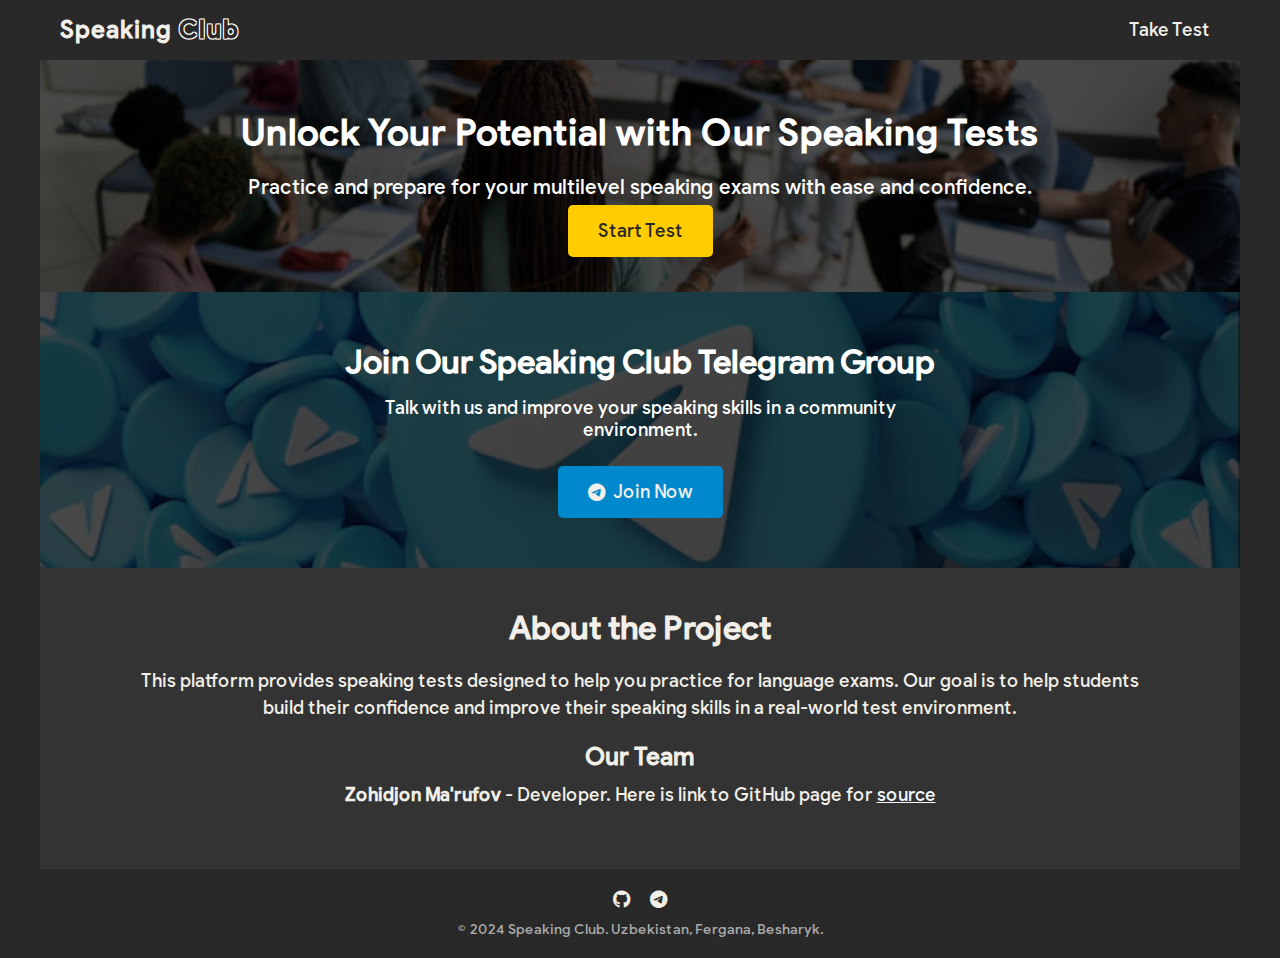
<file: index.html>
<!DOCTYPE html>
<html lang="en">
  <head>
    <meta charset="UTF-8" />
    <meta name="viewport" content="width=device-width, initial-scale=1.0" />
    <title>Home | SC</title>
    <link rel="stylesheet" href="css/index.css" />
    <link
      rel="shortcut icon"
      href="favicon/apple-touch-icon.png"
      type="image/x-icon"
    />
    <link
      rel="stylesheet"
      href="https://cdnjs.cloudflare.com/ajax/libs/font-awesome/6.0.0-beta3/css/all.min.css"
    />
  </head>
  <body>
    <!-- Navbar -->
    <nav>
      <div id="logo">
        <h1>Speaking <span class="transparent">Club</span></h1>
      </div>
      <!-- Toggle checkbox and label for menu icon -->
      <input type="checkbox" id="menu-toggle" />
      <label for="menu-toggle" class="menu-icon">
        <i class="fas fa-bars"></i>
      </label>
      <!-- Navigation menu items -->
      <ul class="nav-links">
        <li><a href="test.html">Take Test</a></li>
      </ul>
    </nav>

    <!-- Hero Section -->
    <section id="hero">
      <div class="hero-content">
        <h1>Unlock Your Potential with Our Speaking Tests</h1>
        <p>
          Practice and prepare for your multilevel speaking exams with ease and
          confidence.
        </p>
        <a href="test.html" class="button">Start Test</a>
      </div>
    </section>

    <!-- Telegram Invite Section -->
    <section id="join-telegram">
      <div class="telegram-content">
        <h2>Join Our Speaking Club Telegram Group</h2>
        <p>
          Talk with us and improve your speaking skills in a community
          environment.
        </p>
        <a
          href="https://t.me/+FdHJN5UWETxjYTYy"
          target="_blank"
          class="telegram-link"
        >
          <i class="fab fa-telegram-plane"></i> Join Now
        </a>
      </div>
    </section>

    <section id="about">
      <div class="about-content">
        <h2>About the Project</h2>
        <p>
          This platform provides speaking tests designed to help you practice
          for language exams. Our goal is to help students build their
          confidence and improve their speaking skills in a real-world test
          environment.
        </p>
        <h3>Our Team</h3>
        <p>
          <b>Zohidjon Ma'rufov</b> - Developer. Here is link to GitHub page for
          <a
            href="https://github.com/zohidjondev/speaking-club"
            style="color: aliceblue"
            >source</a
          >
        </p>
      </div>
    </section>

    <!-- Footer -->
    <footer>
      <div class="footer-links">
        <a href="https://github.com/zohidjondev/speaking-club" target="_blank"
          ><i class="fa-brands fa-github"></i
        ></a>
        <a href="https://t.me/+FdHJN5UWETxjYTYy" target="_blank"
          ><i class="fab fa-telegram-plane"></i
        ></a>
      </div>
      <p>&copy; 2024 Speaking Club. Uzbekistan, Fergana, Besharyk.</p>
    </footer>

    <script src="app.js"></script>
  </body>
</html>
</file>
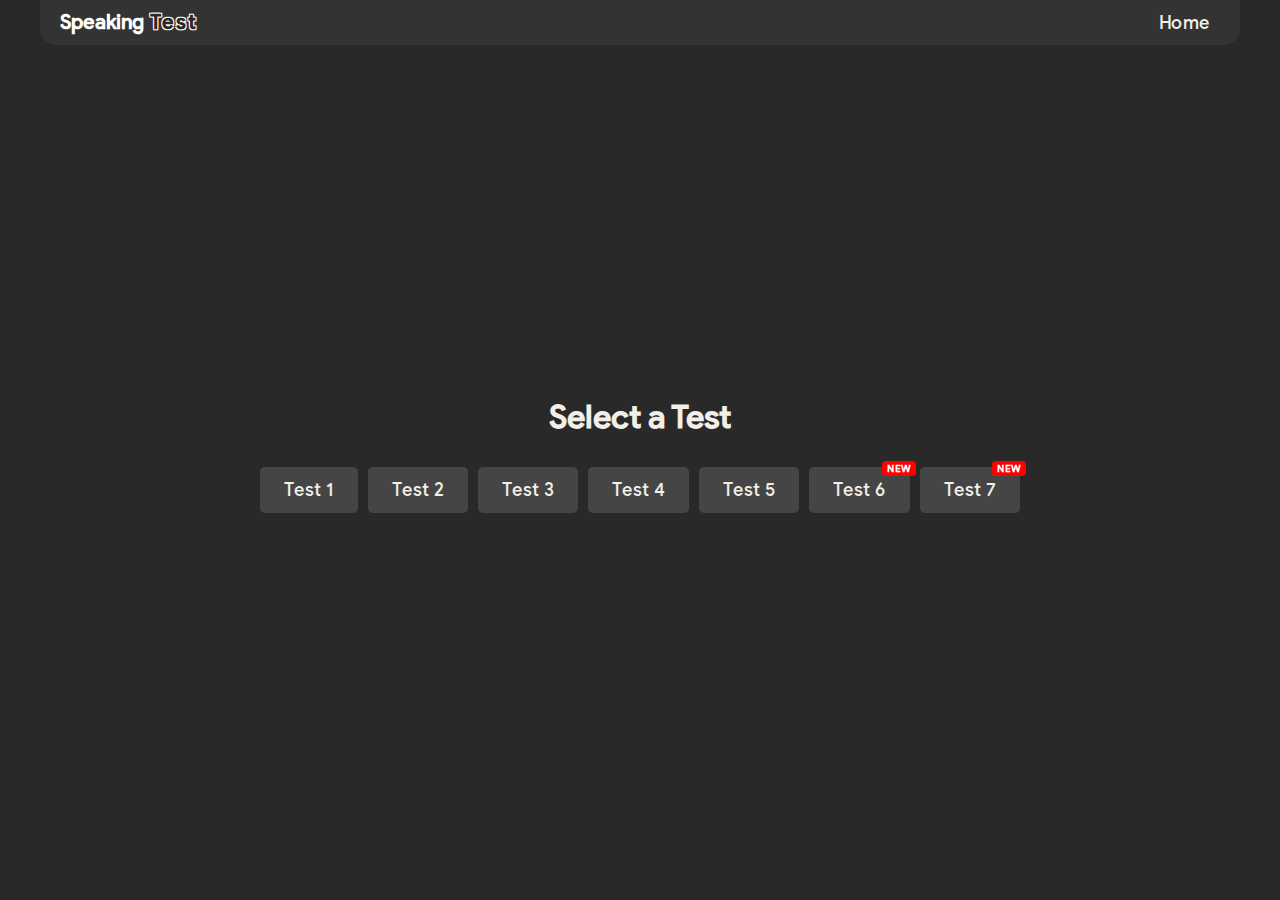
<file: test.html>
<!DOCTYPE html>
<html lang="en">
  <head>
    <meta charset="UTF-8" />
    <meta name="viewport" content="width=device-width, initial-scale=1.0" />
    <title>Test | SC</title>
    <link rel="stylesheet" href="css/test.css" />
    <link
      rel="shortcut icon"
      href="favicon/apple-touch-icon.png"
      type="image/x-icon"
    />
  </head>
  <body>
    <header>
      <nav>
        <div id="logo">
          <h1>Speaking <span class="transparent">Test</span></h1>
        </div>
        <ul class="nav-links">
          <li>
            <a href="index.html">Home</a>
          </li>
        </ul>
      </nav>
    </header>

    <main>
      <div id="start-menu">
        <h2>Select a Test</h2>
        <div id="button-container">
          <button onclick="startTest('Test1')" class="testButton">
            Test 1
          </button>
          <button onclick="startTest('Test2')" class="testButton">
            Test 2
          </button>
          <button onclick="startTest('Test3')" class="testButton">
            Test 3
          </button>
          <button onclick="startTest('Test4')" class="testButton">
            Test 4
          </button>
          <button onclick="startTest('Test5')" class="testButton ">
            Test 5
          </button>
          <button onclick="startTest('Test6')" class="testButton new-btn-label">
            Test 6
          </button>
          <button onclick="startTest('Test7')" class="testButton new-btn-label">
            Test 7
          </button>
        </div>
      </div>

      <div id="test-container" class="hidden">
        <button id="skip-button" class="hidden">Skip Intro</button>
        <div id="timer-container">
          <div id="timer"></div>
        </div>
        <div id="instruction-container">
          <div id="instruction">Answer the question</div>
        </div>
        <div id="question-container">
          <div id="question-display"></div>
        </div>
        <div id="image-container">
          <div id="image-display"></div>
        </div>
        <div id="main-message"></div>
      </div>
    </main>

    <script src="app.js"></script>
  </body>
</html>
</file>
<file: css/index.css>
@font-face {
  font-family: Google;
  src: url(fonts/GoogleSans/GoogleSans-Medium.ttf);
} /* General Styles */
* {
  margin: 0;
  padding: 0;
  box-sizing: border-box;
  font-family: "Google", sans-serif;
  transition: all 300ms ease;
  user-select: #fff;
}

*::selection {
  background-color: #ffcc00;
  color: #292929;
}

body {
  background-color: #292929;
  color: #f1efe7;
  display: flex;
  flex-direction: column;
  align-items: center;
  margin: 0;
}

#logo h1 {
  font-size: 24px;
  color: #f1efe7;
  user-select: none;
}

h1 {
  font-size: 3em;
  color: white;
  letter-spacing: 1px;
}
.transparent {
  color: #292929;
  letter-spacing: 2px;
  text-shadow: -1px -1px 0 white, 1px -1px 0 white, -1px 1px 0 white,
    1px 1px 0 white;
}

/* Navbar */
nav {
  width: 100%;
  max-width: 1200px;
  background-color: #292929;
  padding: 15px 20px;
  display: flex;
  justify-content: space-between;
  align-items: center;
  position: relative;
}

/* Hide the checkbox */
#menu-toggle {
  display: none;
}

/* Menu icon styles */
.menu-icon {
  display: none;
  color: #f1efe7;
  font-size: 24px;
  cursor: pointer;
}

ul.nav-links {
  list-style: none;
  display: flex;
  gap: 20px;
}

ul.nav-links li a {
  color: #f1efe7;
  text-decoration: none;
  font-size: 18px;
  padding: 5px 10px;
  border-radius: 5px;
}

ul.nav-links li a:hover {
  background-color: #ffcc00;
  color: #292929;
}

/* Hero Section */
#hero {
  position: relative;
  width: 100%;
  background-image: url("../images/hero-bg.jpg"); /* Replace with the path to your hero background image */
  background-size: cover;
  background-position: center;
  padding: 50px 20px;
  display: flex;
  justify-content: center;
  align-items: center;
  color: #f1efe7;
  text-align: center;
  overflow: hidden;
  max-width: 1200px;
}

#hero::before {
  content: "";
  position: absolute;
  top: 0;
  left: 0;
  width: 100%;
  height: 100%;
  background-color: rgba(0, 0, 0, 0.7); /* Dark overlay with 0.3 opacity */
  z-index: 1;
}

.hero-content {
  position: relative;
  z-index: 2; /* Ensures content is above the overlay */
}

.hero-content h1 {
  font-size: 36px;
  margin-bottom: 20px;
  color: #ffffff; /* Bright white text */
}

.hero-content p {
  font-size: 20px;
  margin-bottom: 20px;
  color: #ffffff; /* Bright white text */
}

.hero-content button {
  background-color: #ffcc00;
  color: #292929;
  border: none;
  padding: 15px 30px;
  font-size: 18px;
  border-radius: 5px;
  cursor: pointer;
  transition: background-color 0.3s ease;
}

.hero-content button a {
  color: #292929;
  text-decoration: none;
}

.hero-content button:hover {
  background-color: #f1efe7;
  color: #454545;
}

.button {
  background-color: #ffcc00;
  color: #292929;
  padding: 15px 30px;
  font-size: 18px;
  text-decoration: none;
  border-radius: 5px;
  transition: background-color 0.3s ease;
}

.button:hover {
  background-color: #f1efe7;
  color: #454545;
}

/* Telegram Section */
#join-telegram {
  position: relative;
  width: 100%;
  background-image: url("../images/telgram-bg.avif"); /* Replace with the path to your background image */
  background-size: cover;
  background-position: center;
  padding: 50px 20px;
  color: #f1efe7;
  display: flex;
  justify-content: center;
  align-items: center;
  max-width: 1200px;
}

#join-telegram::before {
  content: "";
  position: absolute;
  top: 0;
  left: 0;
  width: 100%;
  height: 100%;
  background-color: rgba(0, 0, 0, 0.7); /* Dark overlay with 0.7 opacity */
  z-index: 1;
}

.telegram-content {
  text-align: center;
  max-width: 600px;
  z-index: 2; /* Ensures content is above the overlay */
}

.telegram-content h2 {
  font-size: 32px;
  margin-bottom: 15px;
  color: #ffffff; /* Bright white text */
}

.telegram-content p {
  font-size: 18px;
  margin-bottom: 25px;
  color: #ffffff; /* Bright white text */
}

.telegram-link {
  display: inline-flex;
  align-items: center;
  background-color: #0088cc;
  color: #f1efe7;
  padding: 15px 30px;
  font-size: 18px;
  text-decoration: none;
  border-radius: 5px;
  transition: background-color 0.3s ease;
  z-index: 2;
}

.telegram-link i {
  margin-right: 8px;
}

.telegram-link:hover {
  background-color: #006699;
}
/* About Section */
#about {
  width: 100%;
  background-color: #333333;
  padding: 40px 20px;
  color: #f1efe7;
  max-width: 1200px;
  text-align: center;
}

.about-content {
  max-width: 1000px; /* Limit the text width for better readability */
  margin: auto;
}

.about-content h2 {
  font-size: 32px;
  margin-bottom: 20px;
}

.about-content p {
  font-size: 18px;
  line-height: 1.5;
  margin-bottom: 20px;
}

.about-content h3 {
  font-size: 24px;
  margin-bottom: 10px;
}

/* Footer */
footer {
  width: 100%;
  background-color: #292929;
  padding: 20px;
  color: #f1efe7;
  text-align: center;
  max-width: 1200px;
  font-size: 16px;
}

footer .footer-links {
  display: flex;
  justify-content: center;
  gap: 20px;
  margin-bottom: 10px;
}

footer .footer-links a {
  color: #f1efe7;
  text-decoration: none;
  font-size: 18px;
}

footer .footer-links a:hover {
  color: #ffcc00; /* Hover color for footer links */
}

footer p {
  margin: 0;
  font-size: 14px;
  color: #aaa;
}
/* Media Queries */
@media (max-width: 992px) {
  #hero h1 {
    font-size: 32px;
  }

  .telegram-content h2 {
    font-size: 28px;
  }

  .telegram-content p {
    font-size: 16px;
  }
}

@media (max-width: 480px) {
  .hero-content h1 {
    font-size: 28px;
  }

  .hero-content p {
    font-size: 16px;
  }

  .telegram-content h2 {
    font-size: 24px;
  }

  .telegram-link {
    padding: 10px 15px;
    font-size: 14px;
  }
}
</file>
<file: css/test.css>
/* Fonts */
@font-face {
  font-family: Google;
  src: url(fonts/GoogleSans/GoogleSans-Medium.ttf);
}

/* General Styles */
* {
  margin: 0;
  padding: 0;
  box-sizing: border-box;
  font-family: "Google", sans-serif;
  transition: all 300ms ease;
  *::selection {
    background-color: #ffcc00;
    color: #292929;
  }
}

body {
  background-color: #292929;
  color: #f1efe7;
  display: flex;
  flex-direction: column;
  align-items: center;
  justify-content: center;
  height: 100vh;
  overflow-x: hidden;
}

/* Shared Button Styles */
button,
.testButton {
  background-color: #454545;
  color: #f1efe7;
  border: none;
  padding: 12px 24px;
  font-size: 18px;
  cursor: pointer;
  border-radius: 5px;
  transition: background-color 0.3s ease;
}

button:hover,
.testButton:hover {
  background-color: #f1efe7;
  color: #454545;
}
ul.nav-links {
  list-style: none;
  gap: 20px;
}

ul.nav-links li a {
  color: #f1efe7;
  text-decoration: none;
  font-size: 18px;
  padding: 5px 10px;
  border-radius: 5px;
}

ul.nav-links li a:hover {
  background-color: #ffcc00;
  color: #292929;
}
.transparent {
  color: #292929;
  letter-spacing: 2px;
  text-shadow: -1px -1px 0 white, 1px -1px 0 white, -1px 1px 0 white,
    1px 1px 0 white;
}

/* Layout Containers */
#start-menu,
#test-container,
#instruction-container,
#timer-container {
  text-align: center;
}

#test-container {
  width: 90%;
  max-width: 1100px;
}

#timer-container {
  /* background-color: #1f1f1f; */
  font-size: 50px;
  color: #ffcc00;
}

#instruction-container {
  background-color: #333333;
  font-size: 24px;
  border-radius: 0.9rem;
}

/* Question Styles */
#question-container,
#image-container {
  background-color: #292929;
  padding: 20px;
  font-size: 34px;
  line-height: 1.2;
  color: #e0e0e0;
}

#image-container {
  text-align: center;
}

/* Image Styles */
.image-side-by-side {
  width: 100%;
  object-fit: contain;
  margin: 10px 0;
  border-radius: 1rem;
  box-shadow: rgba(0, 0, 0, 0.35) 0px 5px 15px;
  margin-right: 20px;
}

img {
  width: 100%;
  max-width: 400px;
  height: auto;
}

/* Part Indicator Styles */
#part-indicator {
  text-align: center;
  margin-bottom: 20px;
}

.part-label {
  display: inline-block;
  padding: 10px 20px;
  margin: 0 5px;
  font-size: 18px;
  background-color: #454545;
  color: #f1efe7;
  border-radius: 5px;
}

.part-label.active {
  background-color: #ffffff;
  color: #292929;
}

/* End Screen */
#main-message {
  font-size: 30px;
  text-align: center;
  color: #ffffff;
}

/* Visibility Helper */
.hidden {
  display: none;
}

/* Button Container */
#button-container {
  display: flex;
  flex-wrap: wrap;
  gap: 10px;
  justify-content: center;
  padding: 10px;
}

/* Typography */
h2 {
  font-size: 2em;
  margin-bottom: 20px;
}

/* Header */
header {
  position: fixed;
  top: 0;
  left: 50%;
  transform: translateX(-50%);
  width: 100%;
  max-width: 1200px;
  background-color: #333;
  color: #fff;
  padding: 10px 20px;
  z-index: 1000;
  display: flex;
  justify-content: space-between;
  align-items: center;
  border-bottom-right-radius: 1rem;
  border-bottom-left-radius: 1rem;
}

header nav {
  width: 100%;
  display: flex;
  justify-content: space-between;
  align-items: center;
}

header #logo h1 {
  font-size: 20px;
  user-select: none;
  text-align: justify;
}

button {
  background-color: #ffcc00;
  color: #292929;
  border: none;
  padding: 15px 30px;
  font-size: 18px;
  border-radius: 5px;
  cursor: pointer;
  transition: background-color 0.3s ease;
}

.nav-links {
  list-style: none;
  display: flex;
  gap: 15px;
  flex-wrap: wrap;
  justify-content: space-between;
}

.nav-links a {
  text-decoration: none;
  color: white;
  font-size: 14px;
}

main {
  flex: 1;
  margin: 60px 0 40px;
  padding: 20px;
  display: flex;
  flex-direction: column;
  align-items: center;
  justify-content: center;
}

table {
  width: 100%;
  border-collapse: collapse;
  margin-bottom: 20px;
  color: #f1efe7;
}

table th,
table td {
  padding: 10px;
  font-size: 1.6rem;
  border: 1px solid #454545;
  text-align: left;
}

#question-container h2 {
  font-size: 3rem;
}
.new-btn-label {
  position: relative;
  display: inline-block;
  border: none;
  cursor: pointer;
}

.new-btn-label::after {
  content: "NEW";
  position: absolute;
  top: -6px;
  right: -6px;
  background-color: red; /* Label background color */
  color: white;
  font-size: 10px;
  font-weight: bold;
  padding: 1px 5px;
  border-radius: 4px;
}

/* Footer */
footer {
  position: fixed;
  bottom: 0;
  left: 0;
  width: 100%;
  background-color: #333;
  color: #fff;
  text-align: center;
  padding: 10px 20px;
  font-size: 14px;
}
.part-label {
  display: inline-block;
  margin: 5px;
  padding: 10px;
  border-radius: 5px;
  background-color: gray; /* Default */
  color: white;
}

.part-label.in-progress {
  background-color: green;
}

.part-label.completed {
  background-color: yellow;
}
/* Media Query for Smaller Screens */
@media (max-width: 767px) {
  body {
    height: auto;
    padding: 10px;
  }

  header {
    border-bottom-right-radius: 0rem;
    border-bottom-left-radius: 0rem;
  }

  header #logo h1 {
    font-size: 16px;
  }

  #main-message {
    font-size: 25px;
    text-align: center;
    color: #ffffff;
  }

  .nav-links {
    flex-direction: column;
    gap: 10px;
  }

  .testButton {
    font-size: 14px;
    padding: 8px 12px;
  }

  #timer-container {
    font-size: 40px;
  }

  footer {
    font-size: 12px;
  }

  img {
    max-width: 100%;
    height: auto;
  }

  #question-container {
    font-size: 24px;
  }

  table {
    width: 100%;
  }

  td li {
    font-size: 0.8rem;
    text-align: start;
  }

  td::before {
    position: absolute;
    left: 10px;
    font-weight: bold;
    color: #ffcc00;
  }

  #question-container h2 {
    width: 100%;
    font-size: 2rem;
  }

  .image-side-by-side {
    width: 200%;
    object-fit: contain;
    margin: 10px 0;
    border-radius: 1rem;
    box-shadow: rgba(0, 0, 0, 0.35) 0px 5px 15px;
    margin-right: 20px;
  }
}
</file>
